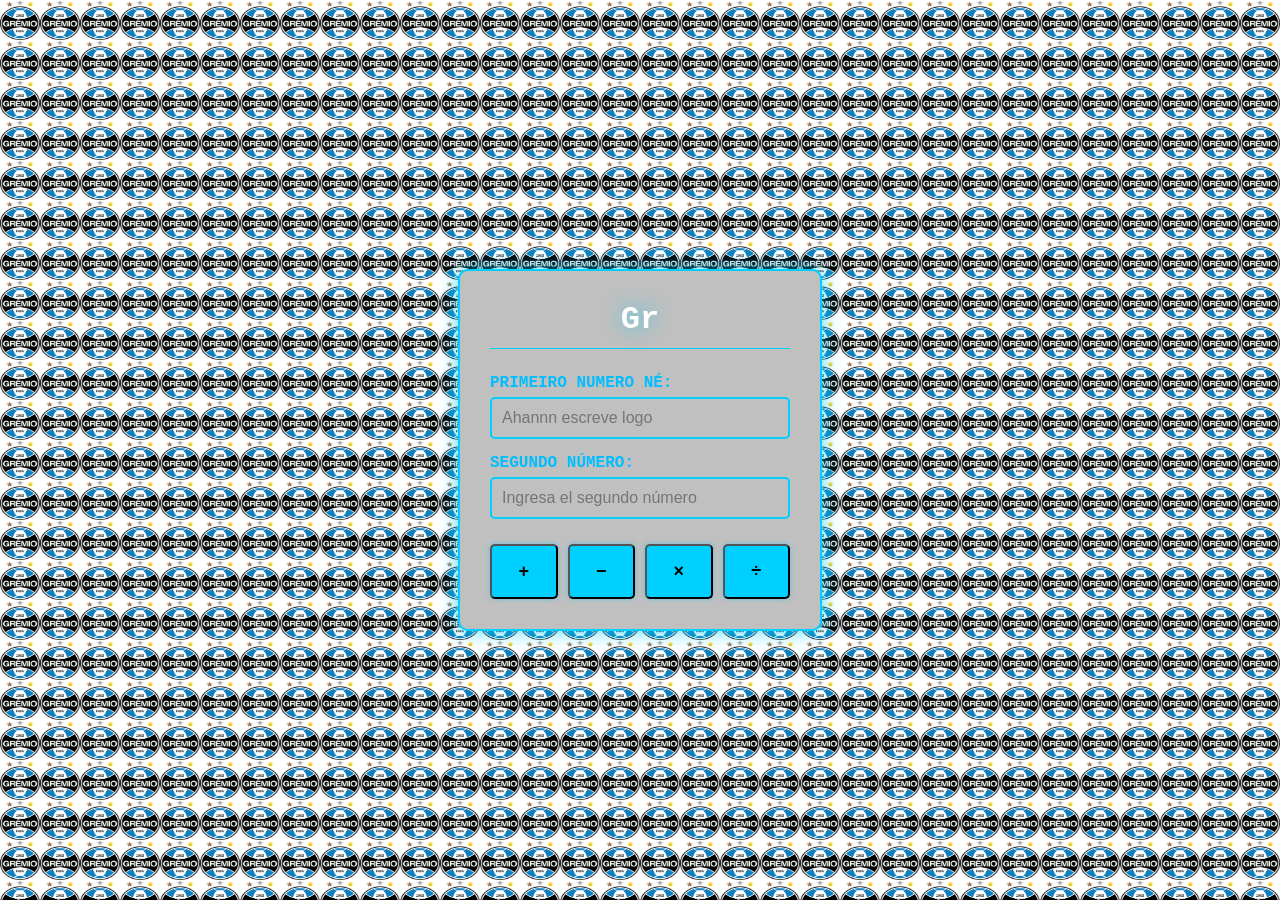
<file: index.html>
<!DOCTYPE html>
<html lang="pt-br"><head><meta http-equiv="Content-Type" content="text/html; charset=UTF-8">
    
    <meta name="viewport" content="width=device-width, initial-scale=1.0">
    <title>Calculadora dus gurizes</title>
   <link rel="stylesheet" href="style.css">
</head>
<body>
    <div class="container">
        <h1>Gr</h1>
        
        <div class="input-group">
            <label for="numero1">Primeiro numero né:</label>
            <input type="number" id="numero1" placeholder="Ahannn escreve logo">
        </div>
        
        <div class="input-group">
            <label for="numero2">Segundo número:</label>
            <input type="number" id="numero2" placeholder="Ingresa el segundo número">
        </div>
        
        <div class="botones">
            <button onclick="conta(&#39;+&#39;)">+</button>
            <button onclick="conta(&#39;-&#39;)">−</button>
            <button onclick="conta(&#39;*&#39;)">×</button>
            <button onclick="conta(&#39;/&#39;)">÷</button>
        </div>
        
        <div id="resultado" class="resultado" style="display: none;">
            <span id="valorResultado"></span>
        </div>
    </div>

<script src="script.js"></script>
</body>
</html>
</file>
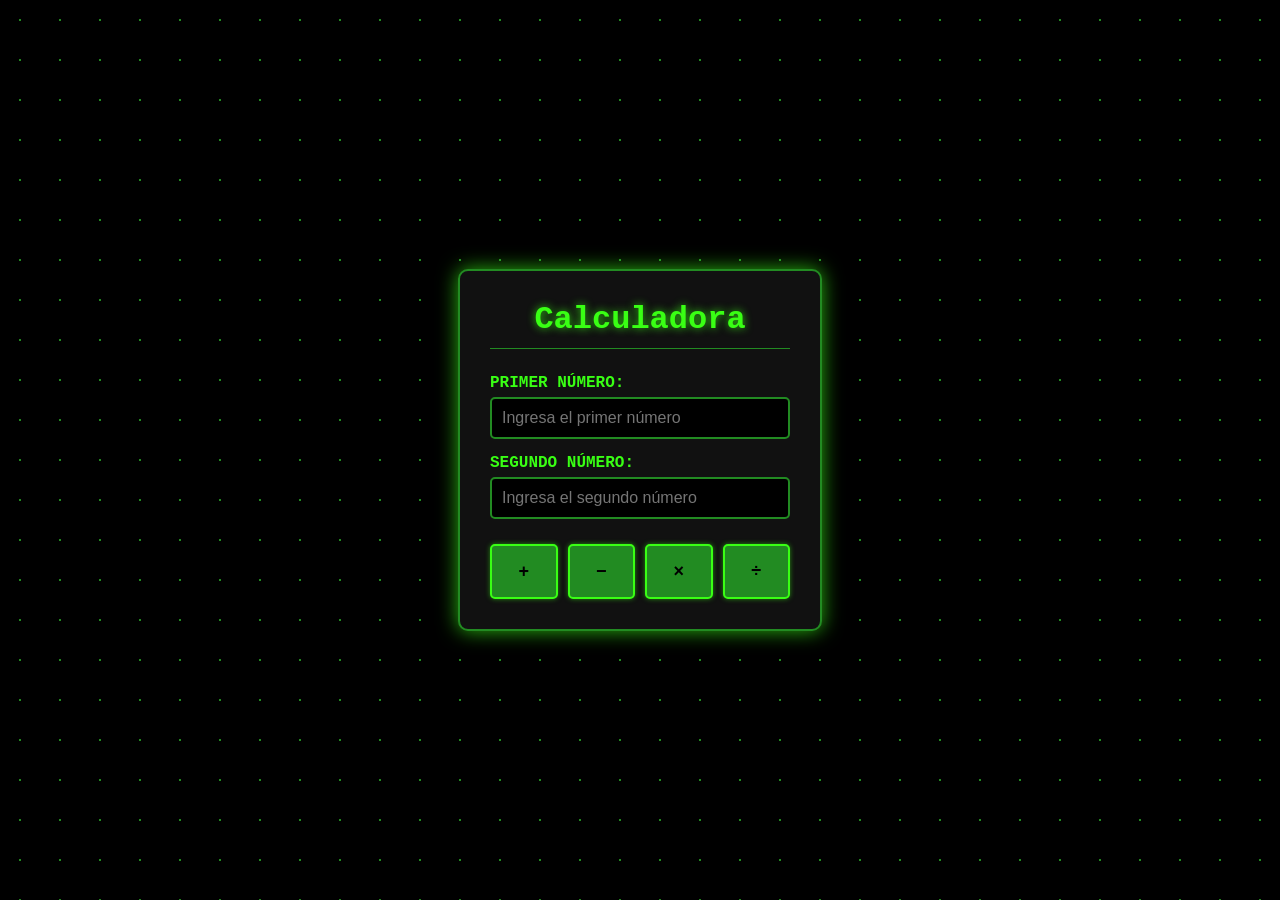
<file: oscar.html>
<!DOCTYPE html>
<html lang="es"><head><meta http-equiv="Content-Type" content="text/html; charset=UTF-8">
    
    <meta name="viewport" content="width=device-width, initial-scale=1.0">
    <title>Calculadora</title>
   <style>
    :root {
        --bg-dark: #000000;
        --bg-medium: #111111;
        --neon-green-primary: #39ff14; /* Verde Elétrico Brilhante */
        --neon-green-secondary: #228b22; /* Verde mais escuro/Borda */
        --text-light: #ffffff;
        --text-dim: #999999;
        --error-color: #ff4500; /* Laranja/Vermelho para erro */
    }

    body {
        font-family: 'Consolas', 'Courier New', monospace; /* Fonte tecnológica */
        display: flex;
        justify-content: center;
        align-items: center;
        min-height: 100vh;
        margin: 0;
        background: var(--bg-dark);
        color: var(--neon-green-primary);
        /* Efeito de grade sutil para o fundo */
        background-image: radial-gradient(var(--neon-green-secondary) 1px, transparent 1px);
        background-size: 40px 40px;
    }
    
    .container {
        background: var(--bg-medium);
        padding: 30px;
        border-radius: 10px;
        /* Efeito de brilho neon na caixa principal */
        box-shadow: 0 0 20px rgba(57, 255, 20, 0.7);
        border: 2px solid var(--neon-green-secondary);
        width: 300px;
    }
    
    h1 {
        text-align: center;
        color: var(--neon-green-primary);
        margin-top: 0;
        margin-bottom: 25px;
        text-shadow: 0 0 8px rgba(57, 255, 20, 0.8);
        border-bottom: 1px solid var(--neon-green-secondary);
        padding-bottom: 10px;
    }
    
    .input-group {
        margin-bottom: 15px;
    }
    
    label {
        display: block;
        margin-bottom: 5px;
        color: var(--neon-green-primary);
        font-weight: bold;
        text-transform: uppercase;
    }
    
    input, select {
        width: 100%;
        padding: 10px;
        background: var(--bg-dark);
        color: var(--neon-green-primary);
        border: 2px solid var(--neon-green-secondary);
        border-radius: 5px;
        font-size: 16px;
        box-sizing: border-box;
        transition: border-color 0.3s, box-shadow 0.3s;
    }
    
    input:focus, select:focus {
        outline: none;
        border-color: var(--neon-green-primary);
        /* Efeito de foco neon */
        box-shadow: 0 0 8px var(--neon-green-primary);
    }
    
    select {
        cursor: pointer;
        /* Remove a seta padrão e adiciona uma cor */
        -webkit-appearance: none;
        -moz-appearance: none;
        appearance: none;
        background-image: url('data:image/svg+xml;charset=US-ASCII,<svg xmlns="http://www.w3.org/2000/svg" viewBox="0 0 4 5"><path fill="%2339ff14" d="M2 0L0 2h4zm0 5L0 3h4z"/></svg>');
        background-repeat: no-repeat;
        background-position: right 10px top 50%;
        background-size: 8px auto;
    }
    
    .botones {
        display: grid;
        grid-template-columns: repeat(4, 1fr);
        gap: 10px;
        margin-top: 25px;
    }
    
    button {
        padding: 15px;
        background: var(--neon-green-secondary);
        color: var(--bg-dark);
        border: 2px solid var(--neon-green-primary);
        border-radius: 5px;
        font-size: 18px;
        font-weight: bold;
        cursor: pointer;
        transition: all 0.2s;
        text-transform: uppercase;
        box-shadow: 0 0 5px rgba(57, 255, 20, 0.5);
    }
    
    button:hover {
        background: var(--neon-green-primary);
        color: var(--bg-dark);
        /* Brilho mais intenso ao passar o mouse */
        box-shadow: 0 0 15px var(--neon-green-primary);
    }
    
    button:active {
        transform: scale(0.9);
        box-shadow: 0 0 5px var(--neon-green-primary);
    }
    
    .resultado {
        margin-top: 30px;
        padding: 15px;
        background: var(--bg-dark);
        border: 2px solid var(--neon-green-primary);
        border-radius: 5px;
        text-align: center;
        font-size: 20px;
        font-weight: bold;
        color: var(--neon-green-primary);
        box-shadow: 0 0 10px rgba(57, 255, 20, 0.5);
    }
    
    .error {
        background: var(--bg-medium);
        border-color: var(--error-color);
        color: var(--error-color);
        box-shadow: 0 0 10px var(--error-color);
    }
</style>
</head>
<body>
    <div class="container">
        <h1>Calculadora</h1>
        
        <div class="input-group">
            <label for="numero1">Primer número:</label>
            <input type="number" id="numero1" placeholder="Ingresa el primer número">
        </div>
        
        <div class="input-group">
            <label for="numero2">Segundo número:</label>
            <input type="number" id="numero2" placeholder="Ingresa el segundo número">
        </div>
        
        <div class="botones">
            <button onclick="realizarOperacion(&#39;+&#39;)">+</button>
            <button onclick="realizarOperacion(&#39;-&#39;)">−</button>
            <button onclick="realizarOperacion(&#39;*&#39;)">×</button>
            <button onclick="realizarOperacion(&#39;/&#39;)">÷</button>
        </div>
        
        <div id="resultado" class="resultado" style="display: none;">
            <span id="valorResultado"></span>
        </div>
    </div>
    
    <script>
        function calcular(a, b, operador) {
            const num1 = Number(a);
            const num2 = Number(b);
            
            if (isNaN(num1) || isNaN(num2)) {
                return "Error: valores inválidos";
            }
            
            switch (operador) {
                case '+': return num1 + num2;
                case '-': return num1 - num2;
                case '*': return num1 * num2;
                case '/': 
                    return num2 !== 0 ? 
                        num1 / num2 : 
                        "Error: división por cero";
                default: 
                    return "Operador inválido";
            }
        }
        
        function realizarOperacion(operador) {
            const num1 = document.getElementById('numero1').value;
            const num2 = document.getElementById('numero2').value;
            
            // Si se pasa operador como parámetro, usarlo. Si no, tomar del select
            const op = operador || document.getElementById('operador').value;
            
            const resultado = calcular(num1, num2, op);
            
            const resultadoDiv = document.getElementById('resultado');
            const valorResultado = document.getElementById('valorResultado');
            
            // Verificar si es un error
            if (typeof resultado === 'string' && resultado.includes('Error')) {
                resultadoDiv.classList.add('error');
                valorResultado.textContent = resultado;
            } else {
                resultadoDiv.classList.remove('error');
                valorResultado.textContent = `Resultado: ${resultado}`;
            }
            
            resultadoDiv.style.display = 'block';
        }
        
        // Permitir calcular con Enter
        document.getElementById('numero2').addEventListener('keypress', function(e) {
            if (e.key === 'Enter') {
                realizarOperacion();
            }
        });
    </script>

</body></html>
</file>
<file: style.css>
body {
    font-family: 'Consolas', 'Courier New', monospace;
    display: flex;
    justify-content: center;
    align-items: center;
    min-height: 100vh;
    margin: 0;
    background-image: url(images.png);
    background-size: 40px 40px;
}

.container {
    background: #c0c0c0;
    padding: 30px;
    border-radius: 10px;
    box-shadow: 0 0 20px rgba(0, 208, 255, 0.7);
    border: 2px solid #00d0ff;
    width: 300px;
}

h1 {
    text-align: center;
    color: #ffffff;
    margin-top: 0;
    margin-bottom: 25px;
    text-shadow:0 0 20px rgba(0, 208, 255, 0.7);
    border-bottom: 1px solid #00d0ff;
    padding-bottom: 10px;
}

.input-group {
    margin-bottom: 15px;
}

label {
    display: block;
    margin-bottom: 5px;
    color: #00befe;
    font-weight: bold;
    text-transform: uppercase;
}

input, select {
    width: 100%;
    padding: 10px;
    background: var(--bg-dark);
    color: #00befe;
    border: 2px solid #00d0ff;
    border-radius: 5px;
    font-size: 16px;
    box-sizing: border-box;
    transition: border-color 0.3s, box-shadow 0.3s;
}

input:focus, select:focus {
    outline: none;
    border-color: #00befe;
    box-shadow: 0 0 8px var(#00befe);
}

select {
    cursor: pointer;
    -webkit-appearance: none;
    -moz-appearance: none;
    appearance: none;
    background-repeat: no-repeat;
    background-position: right 10px top 50%;
    background-size: 8px auto;
}

.botones {
    display: grid;
    grid-template-columns: repeat(4, 1fr);
    gap: 10px;
    margin-top: 25px;
}

button {
    padding: 15px;
    background: #00d0ff;
    color: var(--bg-dark);
    border: 2px solid var(#00befe);
    border-radius: 5px;
    font-size: 18px;
    font-weight: bold;
    cursor: pointer;
    transition: all 0.2s;
    text-transform: uppercase;
    box-shadow: 0 0 5px rgba(0, 195, 255, 0.5);
}

button:hover {
    background: #00befe;
    color: var(--bg-dark);
    box-shadow: 0 0 15px var(#00befe);
}

button:active {
    transform: scale(0.9);
    box-shadow: 0 0 5px var(#00befe);
}

.resultado {
    margin-top: 30px;
    padding: 15px;
    background: var(--bg-dark);
    border: 2px solid var(#00befe);
    border-radius: 5px;
    text-align: center;
    font-size: 20px;
    font-weight: bold;
    color: var(#00befe);
    box-shadow: 0 0 20px rgba(0, 208, 255, 0.7);
}

.error {
    background: #c0c0c0;
    border-color: #ff4500;
    color: #ff4500;
    box-shadow: 0 0 10px #ff4500;
}
</file>
